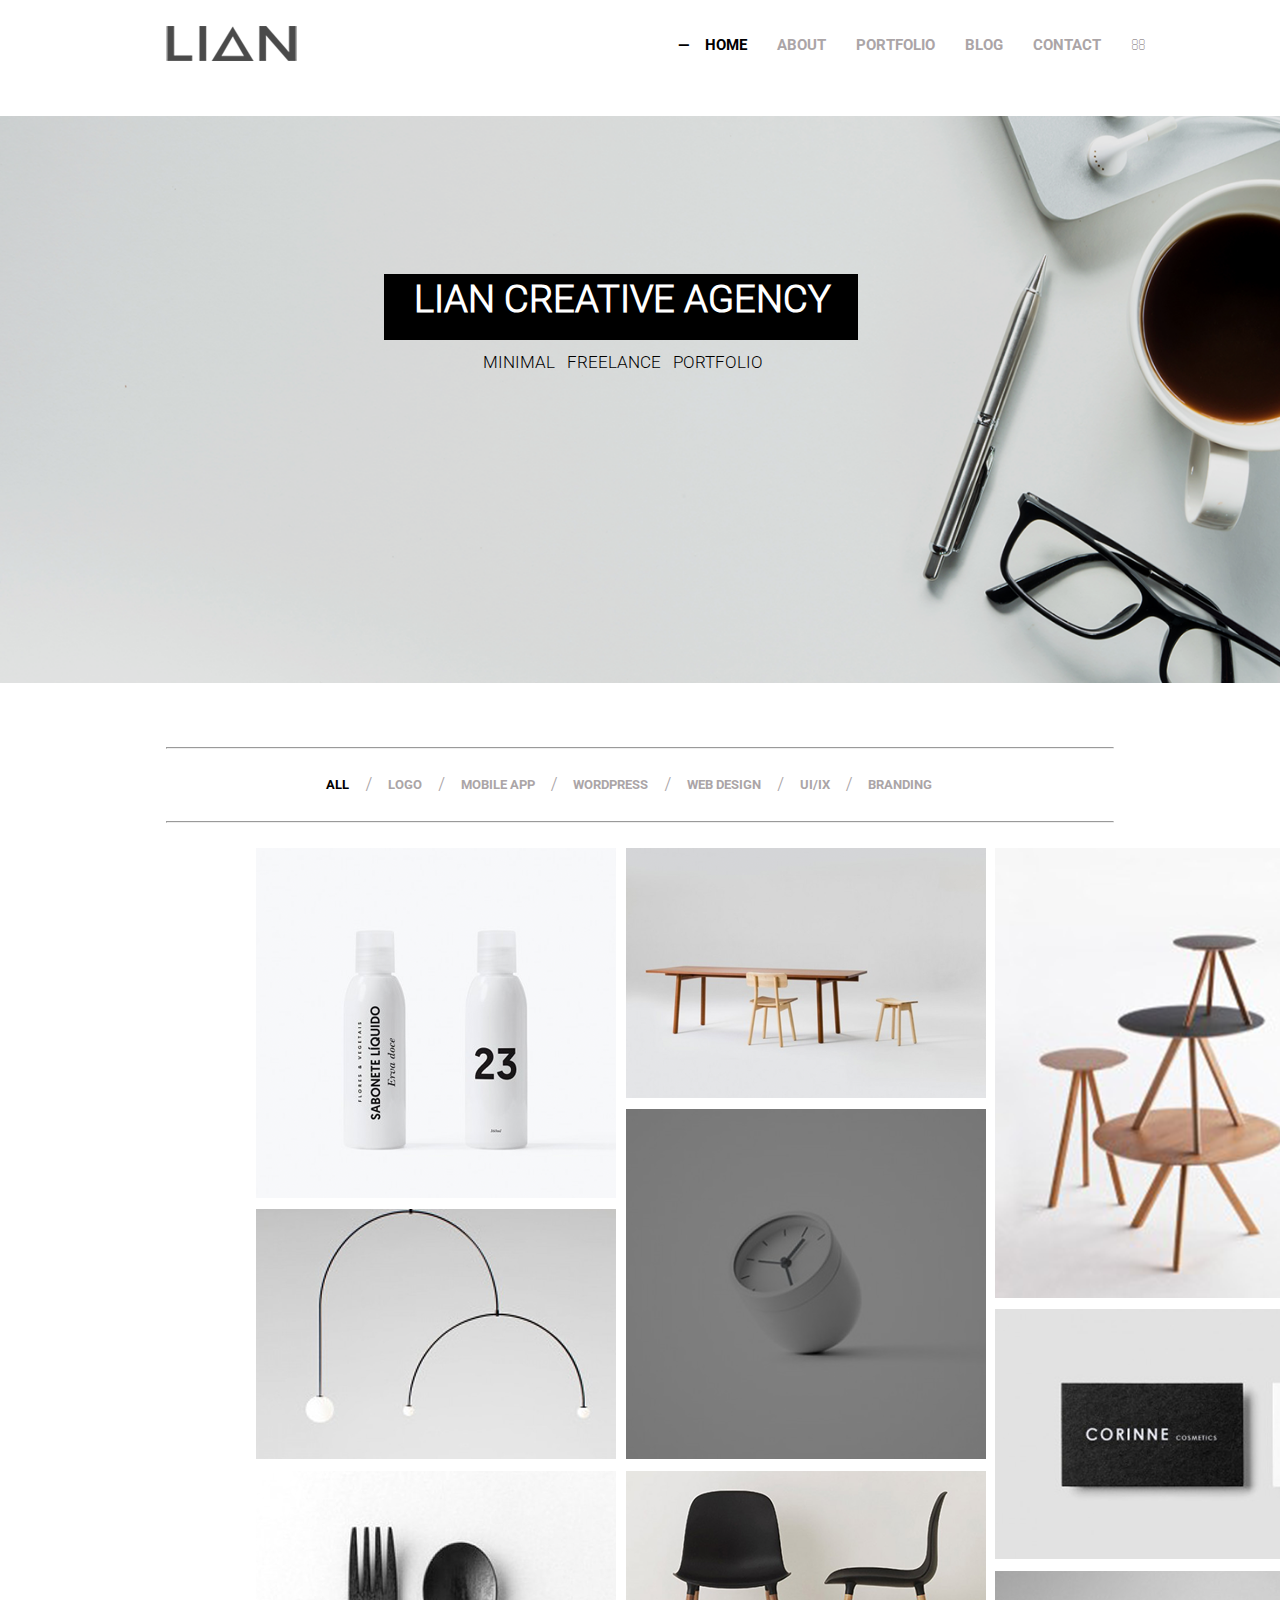
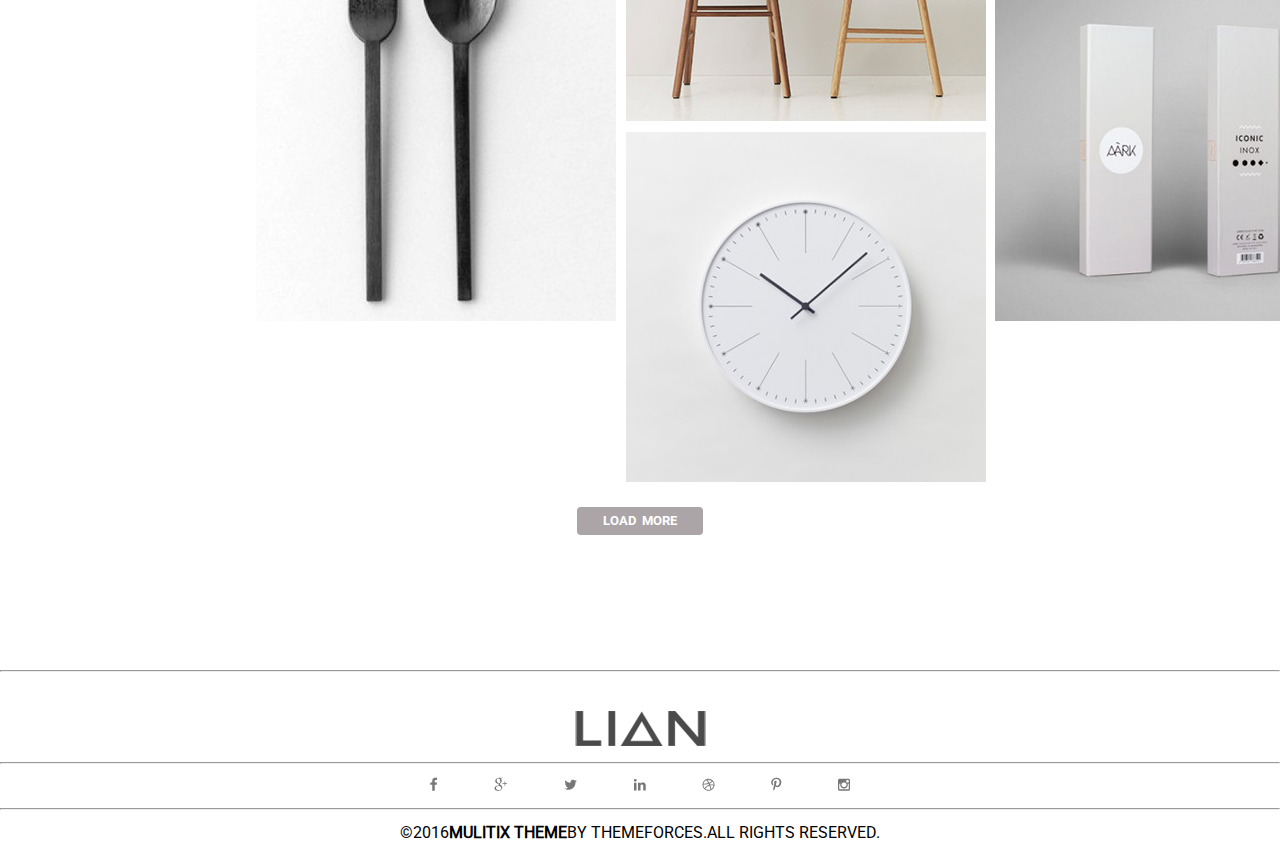
<file: index.html>
<!DOCTYPE html>
<html lang="en">
<head>
    <meta charset="UTF-8">
    <meta name="viewport" content="width=device-width, initial-scale=1.0">
    <title>01_home</title>
    <link rel="shortcut icon" href="img/logo copy.png" type="image/x-icon">
    <link rel="stylesheet" href="CSS/style.css">
</head>
<body>
    <header>
        <div class="menuCont">
            <div class="menu">
                <input type="checkbox" id="burger-checkbox" class="burger-checkbox">
                <label for="burger-checkbox" class="burger"></label>
                <ul class="menu-list">
                    <li class="logo"><a  href="#" class="menu-item"><img src="img/logo copy.png" alt=""></a></li>
                <div class="othLinks">
                    <li><a href="#" class="menu-item b">—</a></li>
                    <li><a href="index.html" class="menu-item b">HOME</a><li>
                    <li><a href="HTML/02_about.html" class="menu-item">ABOUT</a><li>
                    <li><a href="HTML/03_portfolio.html" class="menu-item">PORTFOLIO</a><li>
                    <li><a href="#" class="menu-item">BLOG</a><li>
                    <li><a href="#" class="menu-item">CONTACT</a><li>
                    <li><a href="#" class="menu-item"></a><li>
                </div>
                </ul>
                </div>
            </div>

            <div class="headEnd c">
                <br>
                <div class="blackBox a">
                    <h1>LIAN&nbspCREATIVE&nbspAGENCY</h1>
                    <br>
                    <p>MINIMAL &nbsp FREELANCE &nbsp PORTFOLIO </p>
                </div>
            </div>
    </header>

    <main>
    <div class="line">
        <hr class="border">
    <div class="lineCont">
        <li><a class="textLine b" href="">ALL</a></li>
        <li><p class="slash">/</p></li>
        <li><a class="textLine" href="">LOGO</a></li>
        <li><p class="slash">/</p></li>
        <li><a class="textLine" href="">MOBILE&nbspAPP</a></li>
        <li><p class="slash">/</p></li>
        <li><a class="textLine" href="">WORDPRESS</a></li>
        <li><p class="slash">/</p></li>
        <li><a class="textLine" href="">WEB&nbspDESIGN</a></li>
        <li><p class="slash">/</p></li>
        <li><a class="textLine" href="">UI/IX</a></li>
        <li><p class="slash">/</p></li>
        <li><a class="textLine" href="">BRANDING</a></li>
    </div>
        <hr class="border">
    </div>
        
    <div class="group">

        <div class="columnOne">
            <img class="img1" src="img/Layer 5.png" alt="">
            <img class="img2" src="img/03-2zleu24glr7016sn1g3hmo.png" alt="">
            <img class="img3" src="img/06-2zlj0ujrqnmk369fr9ydxc.png" alt="">
        </div>

        <div class="columnTwo">
            <img class="img4" src="img/Layer 4.png" alt="">
            <img class="img5" src="img/04-2zlj0uaq22k6j2rozjl2ps.png" alt="">
            <img class="img6" src="img/thumbnail_blog_large_03-2zl2fkbbslt31dtjwrpkow.png" alt="">
            <img class="img7" src="img/tumblr_nhjjfgWPUU1sfyngeo1_1280-2zos42xrjxk0o1b17ijocg.png" alt="">
        </div>

        <div class="columnThree">
            <img class="img8" src="img/01-2zleu1ve3uwlqd43rony0w.png" alt="">
            <img class="img9" src="img/05-2zlj0ujrqnmk369fr9ydxc.png" alt="">
            <img class="img10" src="img/tumblr_n9isg4n9LH1sfyngeo4_r1_1280-mdlkk8kpn13dohgu37d1wn9lt6xhzqixxvrsw2boe6.png" alt="">
        </div>

   
    </div>

     <div class="buttEnd">
        <a href="" class="grey">LOAD&nbsp MORE</a>
    </div>

    <hr class="PreLast">


    </main>

    <footer>

        <div class="FFimg">
            <img src="img/logo copy.png" alt="">
            </div>
        
            <hr class="secF">

            <div class="socImg">
                <a href=""><img src="img/                                    .png" alt=""></a>
            </div>

            <hr class="secF">

            <p class="LastF">©2016<b>MULITIX THEME</b>BY THEMEFORCES.ALL RIGHTS RESERVED.</p>

    </footer>
</body>
</html>
</file>
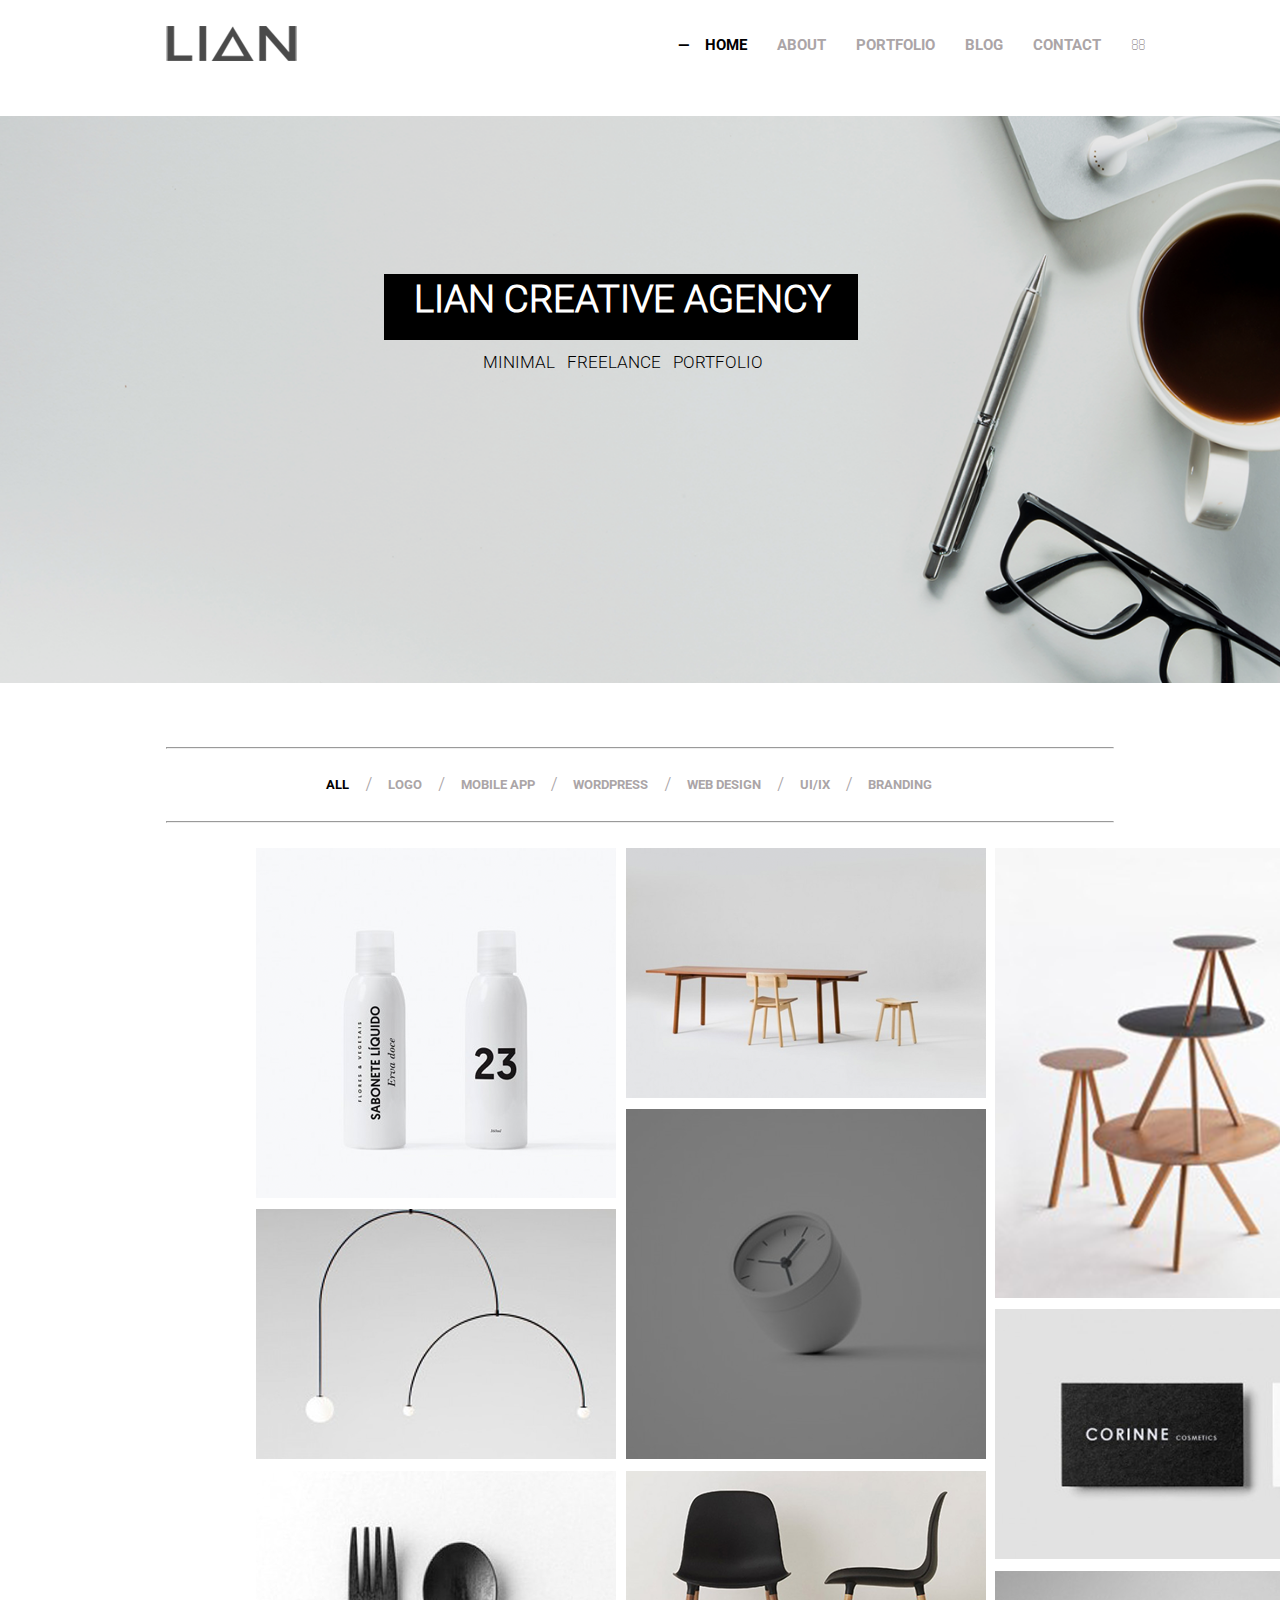
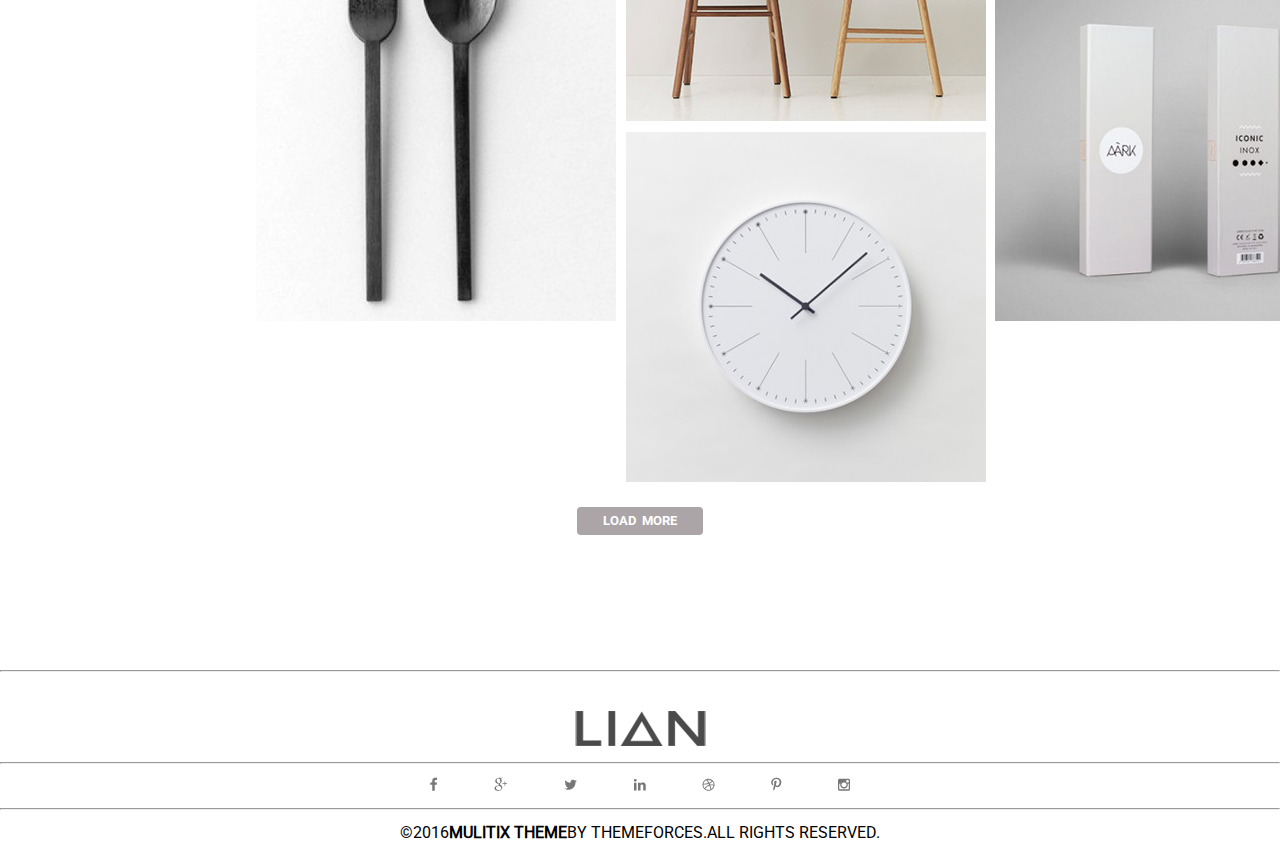
<file: 01_home.html>
<!DOCTYPE html>
<html lang="en">
<head>
    <meta charset="UTF-8">
    <meta name="viewport" content="width=device-width, initial-scale=1.0">
    <title>01_home</title>
    <link rel="shortcut icon" href="img/logo copy.png" type="image/x-icon">
    <link rel="stylesheet" href="CSS/style.css">
</head>
<body>
    <header>
        <div class="menuCont">
            <div class="menu">
                <input type="checkbox" id="burger-checkbox" class="burger-checkbox">
                <label for="burger-checkbox" class="burger"></label>
                <ul class="menu-list">
                    <li class="logo"><a  href="#" class="menu-item"><img src="img/logo copy.png" alt=""></a></li>
                <div class="othLinks">
                    <li><a href="#" class="menu-item b">—</a></li>
                    <li><a href="#" class="menu-item b">HOME</a><li>
                    <li><a href="#" class="menu-item">ABOUT</a><li>
                    <li><a href="#" class="menu-item">PORTFOLIO</a><li>
                    <li><a href="#" class="menu-item">BLOG</a><li>
                    <li><a href="#" class="menu-item">CONTACT</a><li>
                    <li><a href="#" class="menu-item"></a><li>
                </div>
                </ul>
                </div>
            </div>

            <div class="headEnd c">
                <br>
                <div class="blackBox a">
                    <h1>LIAN&nbspCREATIVE&nbspAGENCY</h1>
                    <br>
                    <p>MINIMAL &nbsp FREELANCE &nbsp PORTFOLIO </p>
                </div>
            </div>
    </header>

    <main>
    <div class="line">
        <hr class="border">
    <div class="lineCont">
        <li><a class="textLine b" href="">ALL</a></li>
        <li><p class="slash">/</p></li>
        <li><a class="textLine" href="">LOGO</a></li>
        <li><p class="slash">/</p></li>
        <li><a class="textLine" href="">MOBILE&nbspAPP</a></li>
        <li><p class="slash">/</p></li>
        <li><a class="textLine" href="">WORDPRESS</a></li>
        <li><p class="slash">/</p></li>
        <li><a class="textLine" href="">WEB&nbspDESIGN</a></li>
        <li><p class="slash">/</p></li>
        <li><a class="textLine" href="">UI/IX</a></li>
        <li><p class="slash">/</p></li>
        <li><a class="textLine" href="">BRANDING</a></li>
    </div>
        <hr class="border">
    </div>
        
    <div class="group">

        <div class="columnOne">
            <img class="img1" src="img/Layer 5.png" alt="">
            <img class="img2" src="img/03-2zleu24glr7016sn1g3hmo.png" alt="">
            <img class="img3" src="img/06-2zlj0ujrqnmk369fr9ydxc.png" alt="">
        </div>

        <div class="columnTwo">
            <img class="img4" src="img/Layer 4.png" alt="">
            <img class="img5" src="img/04-2zlj0uaq22k6j2rozjl2ps.png" alt="">
            <img class="img6" src="img/thumbnail_blog_large_03-2zl2fkbbslt31dtjwrpkow.png" alt="">
            <img class="img7" src="img/tumblr_nhjjfgWPUU1sfyngeo1_1280-2zos42xrjxk0o1b17ijocg.png" alt="">
        </div>

        <div class="columnThree">
            <img class="img8" src="img/01-2zleu1ve3uwlqd43rony0w.png" alt="">
            <img class="img9" src="img/05-2zlj0ujrqnmk369fr9ydxc.png" alt="">
            <img class="img10" src="img/tumblr_n9isg4n9LH1sfyngeo4_r1_1280-mdlkk8kpn13dohgu37d1wn9lt6xhzqixxvrsw2boe6.png" alt="">
        </div>

   
    </div>

     <div class="buttEnd">
        <a href="" class="grey">LOAD&nbsp MORE</a>
    </div>

    <hr class="PreLast">


    </main>

    <footer>

        <div class="FFimg">
            <img src="img/logo copy.png" alt="">
            </div>
        
            <hr class="secF">

            <div class="socImg">
                <a href=""><img src="img/                                    .png" alt=""></a>
            </div>

            <hr class="secF">

            <p class="LastF">©2016<b>MULITIX THEME</b>BY THEMEFORCES.ALL RIGHTS RESERVED.</p>

    </footer>
</body>
</html>
</file>
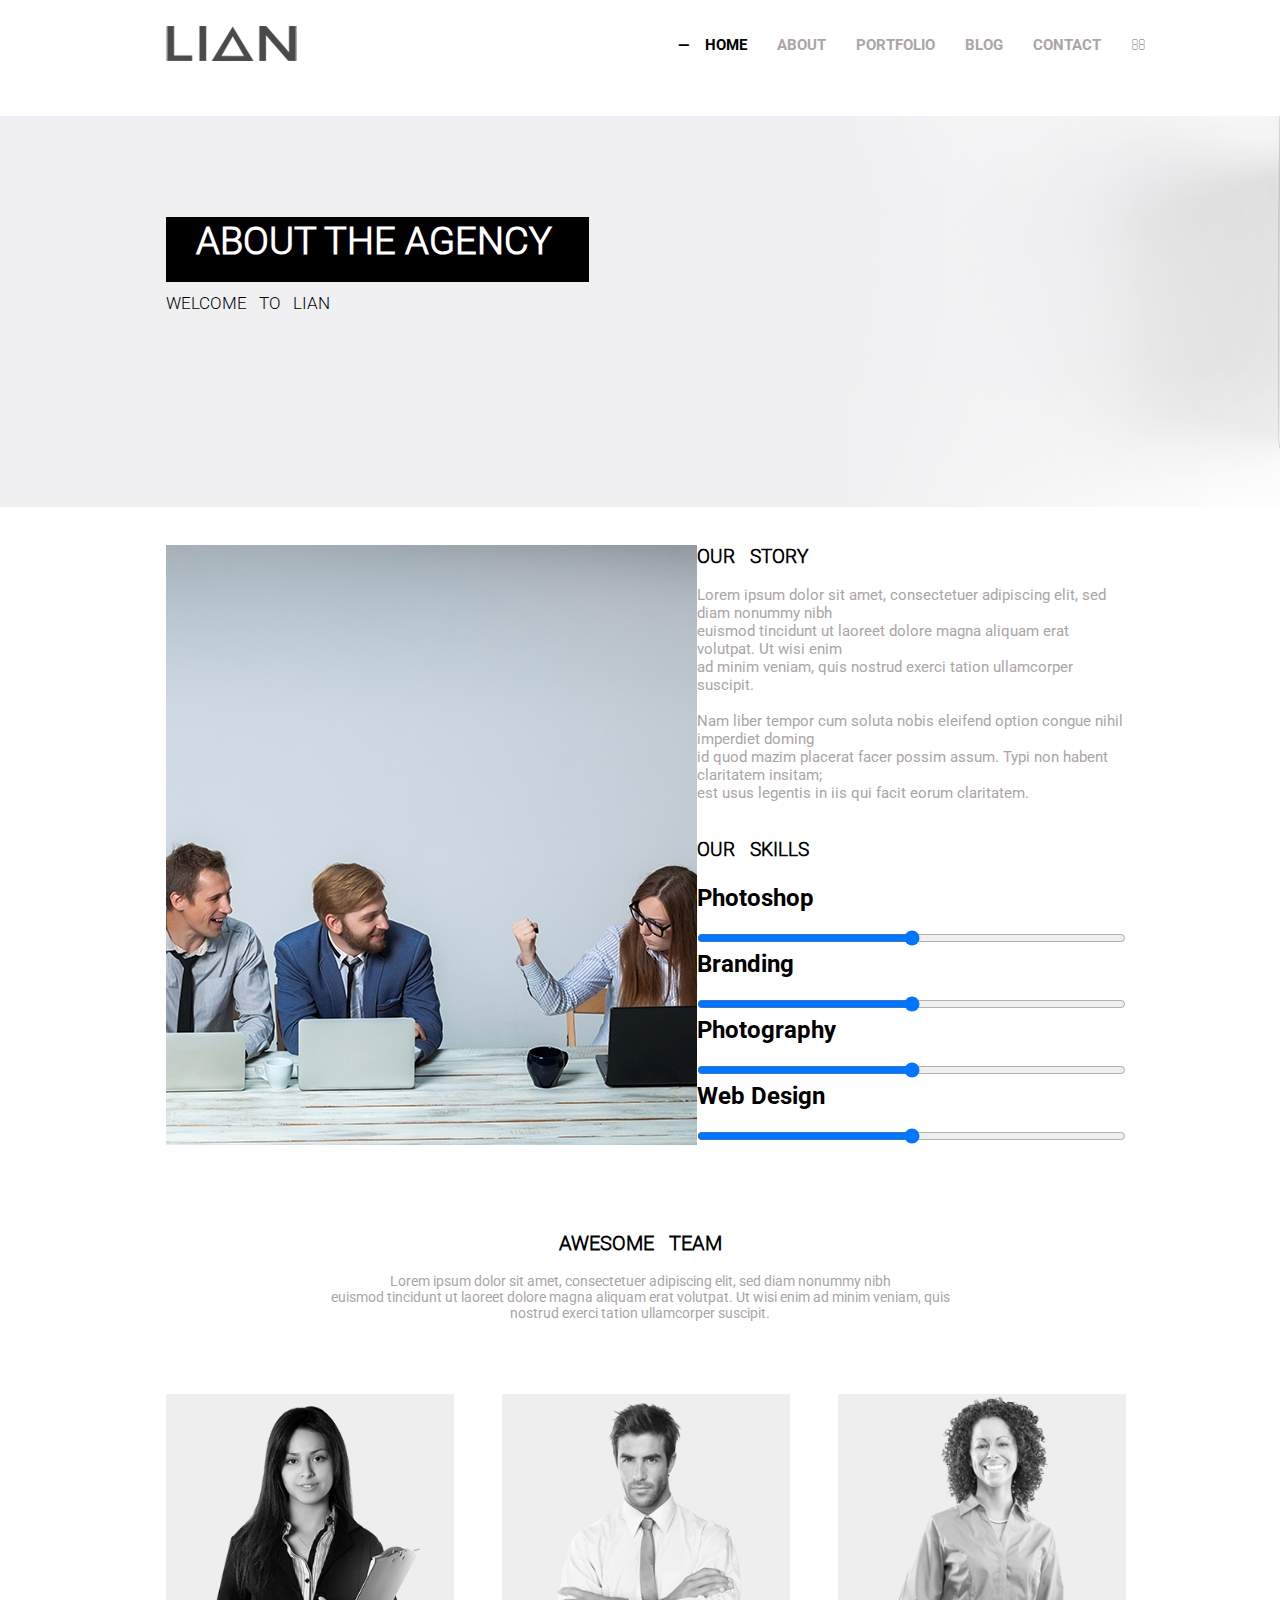
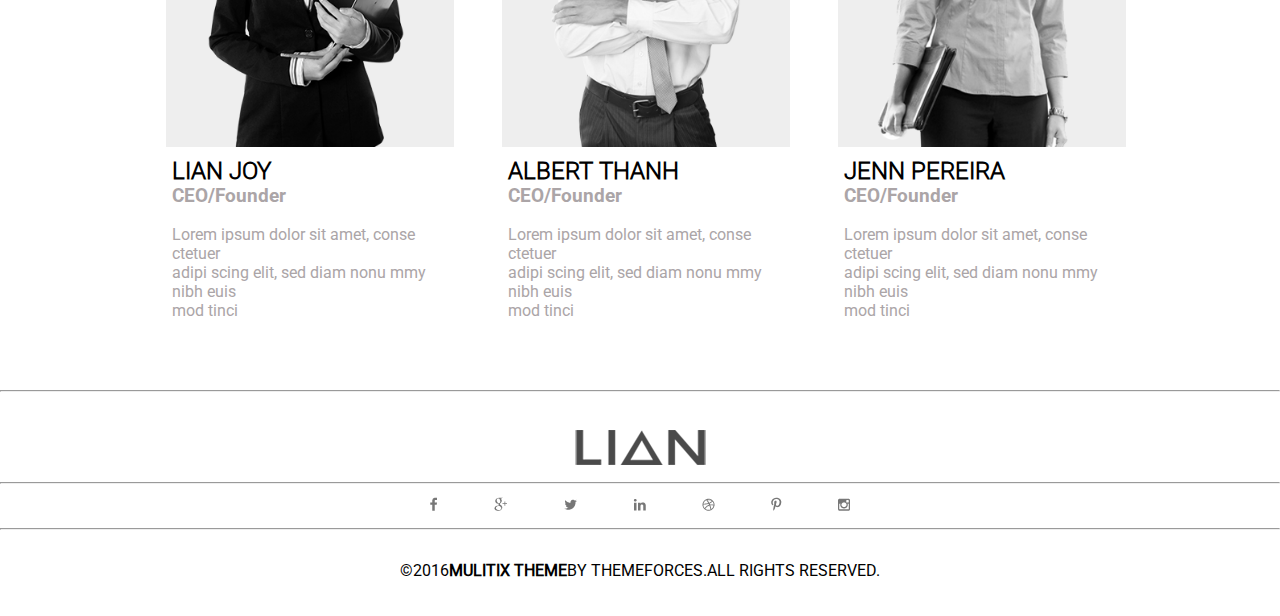
<file: 02_about.html>
<!DOCTYPE html>
<html lang="en">
<head>
    <meta charset="UTF-8">
    <meta name="viewport" content="width=device-width, initial-scale=1.0">
    <title>02_about</title>
    <link rel="stylesheet" href="CSS/style.css">
    <link rel="shortcut icon" href="img/logo copy.png" type="image/x-icon">
</head>
<body>
    <header>
        <div class="menuCont">
            <div class="menu">
                <input type="checkbox" id="burger-checkbox" class="burger-checkbox">
                <label for="burger-checkbox" class="burger"></label>
                <ul class="menu-list">
                    <li class="logo"><a  href="#" class="menu-item"><img src="img/logo copy.png" alt=""></a></li>
                <div class="othLinks">
                    <li><a href="#" class="menu-item b">—</a>
                    <li><a href="#" class="menu-item b">HOME</a><li>
                    <li><a href="#" class="menu-item">ABOUT</a><li>
                    <li><a href="#" class="menu-item">PORTFOLIO</a><li>
                    <li><a href="#" class="menu-item">BLOG</a><li>
                    <li><a href="#" class="menu-item">CONTACT</a><li>
                    <li><a href="#" class="menu-item"></a><li>
                </div>
                </ul>
                </div>
            </div>

            <div class="headEnd d">
                <br>
                <div class="blackBox g">
                    <h1>ABOUT THE AGENCY</h1>
                    <br>
                    <p>WELCOME &nbsp TO &nbsp LIAN</p>
                </div>
            </div>
    </header>
        
    <main>
        <div class="mainlGroup">
            <div class="mainImg">
                <img src="img/shutterstock_295137809.png" alt="">
            </div>

        <div class="partTwo">

            <div class="mainlInfo">
                <h2>OUR &nbsp STORY</h2>
                <br>
                <p>Lorem ipsum dolor sit amet, consectetuer adipiscing elit, sed diam nonummy nibh<br>euismod tincidunt ut laoreet dolore magna aliquam erat volutpat. Ut wisi enim <br>ad minim veniam, quis nostrud exerci tation ullamcorper suscipit.</p>
                <br>
                <p>Nam liber tempor cum soluta nobis eleifend option congue nihil imperdiet doming<br>id quod mazim placerat facer possim assum. Typi non habent claritatem insitam;<br>est usus legentis in iis qui facit eorum claritatem.</p>
                <br>
                <br>
                <h2>OUR &nbsp SKILLS</h2>
                <br>
            <div class="lines">
                <h2>Photoshop</h2>
                <br>
                <input class="inLine" type="range">
                <br>
                <h2>Branding</h2>
                <br>
                <input class="inLine" type="range">
                <br>
                <h2>Photography</h2>
                <br>
                <input class="inLine" type="range">
                <br>
                <h2>Web Design</h2>
                <br>
                <input class="inLine" type="range">
                </div>
            </div>
            
        </div>

        </div>

            <br>

            <div class="mainCent">
                <h2>AWESOME &nbsp TEAM</h2>
                <br>
                <p>Lorem ipsum dolor sit amet, consectetuer adipiscing elit, sed diam nonummy nibh<br>euismod tincidunt ut laoreet dolore magna aliquam erat volutpat. Ut wisi enim ad minim veniam, quis<br>nostrud exerci tation ullamcorper suscipit.</p>
            </div>

        <div class="aboCards">

            <div class="aCard">
                <img src="img/Hue_Saturation 1-2.png" alt="">
            <div class="cardText">
                <h2>LIAN JOY</h2>
                <h3>CEO/Founder</h3>
                <br>
                <p>Lorem ipsum dolor sit amet, conse ctetuer<br>adipi scing elit, sed diam nonu mmy nibh euis<br>mod tinci</p>    
            </div> </div>

            <div class="aCard">
                <img src="img/Hue_Saturation 1-1.png" alt="">
            <div class="cardText">
                <h2>ALBERT THANH </h2>
                <h3>CEO/Founder</h3>
                <br>
                <p>Lorem ipsum dolor sit amet, conse ctetuer<br>adipi scing elit, sed diam nonu mmy nibh euis<br>mod tinci</p>    
            </div> </div>

            <div class="aCard">
                <img src="img/Hue_Saturation 1.png" alt="">
            <div class="cardText">
                <h2>JENN PEREIRA</h2>
                <h3>CEO/Founder</h3>
                <br>
                <p>Lorem ipsum dolor sit amet, conse ctetuer<br>adipi scing elit, sed diam nonu mmy nibh euis<br>mod tinci</p>    
            </div> </div>

        </div>
            
        <hr class="aboutS">
        
    </main>

    <footer>
        <div class="FFimg">
            <img src="img/logo copy.png" alt="">
            </div>
        
            <hr class="secF">

            <div class="socImg">
                <a href=""><img src="img/                                    .png" alt=""></a>
            </div>

            <hr class="secF">
            <br>
            <p class="LastF">©2016<b>MULITIX THEME</b>BY THEMEFORCES.ALL RIGHTS RESERVED.</p>
            <br>
            <br>
            
    </footer>
</body>
</html>
</file>
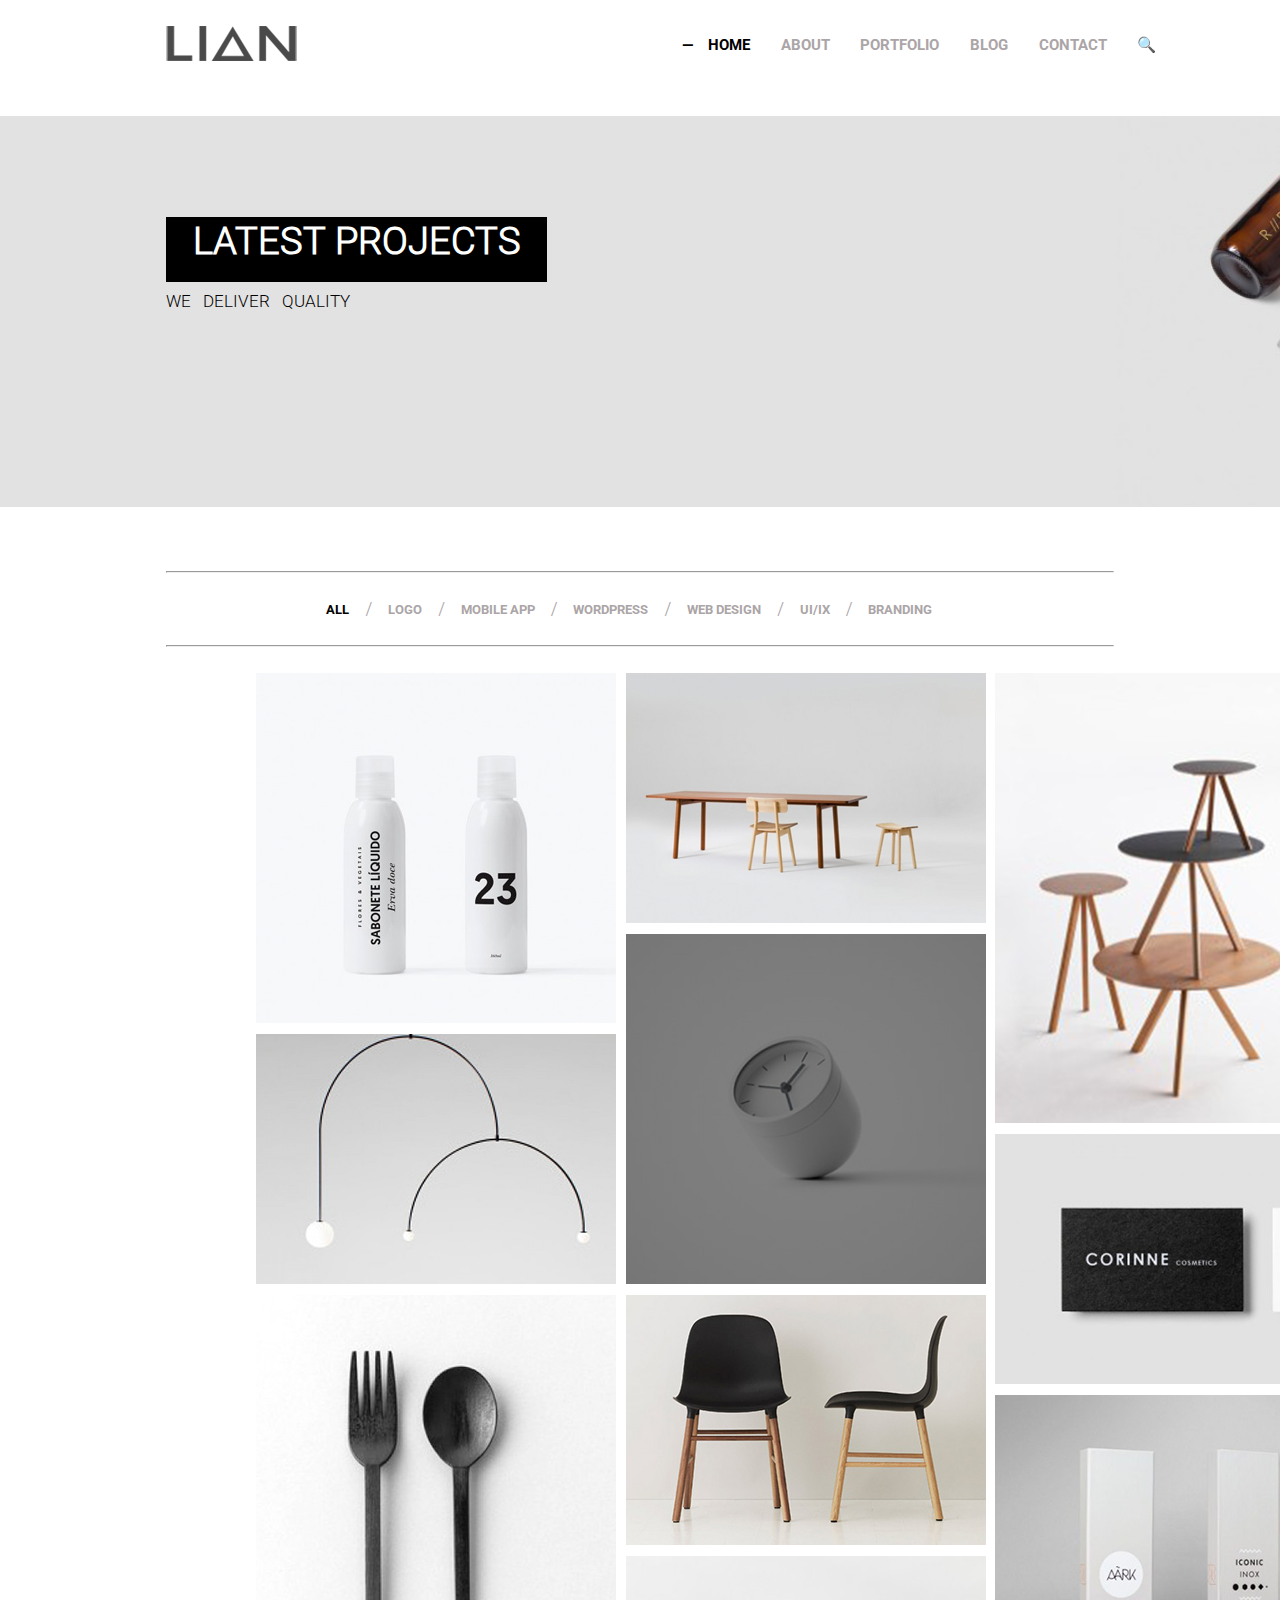
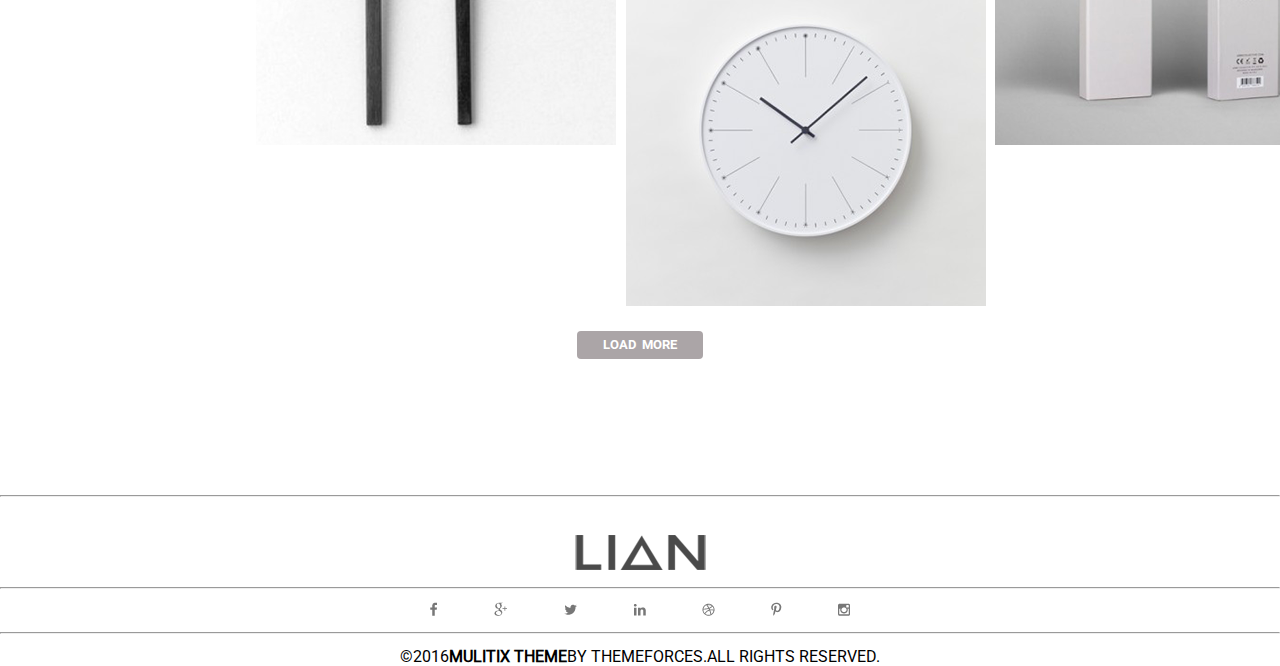
<file: 03_portfolio.html>
<!DOCTYPE html>
<html lang="en">
<head>
    <meta charset="UTF-8">
    <meta name="viewport" content="width=device-width, initial-scale=1.0">
    <title>03_portfolio</title>
    <link rel="shortcut icon" href="img/logo copy.png" type="image/x-icon">
    <link rel="stylesheet" href="CSS/style.css">
</head>
<body>
    <header>
        <div class="menuCont">
            <div class="menu">
                <input type="checkbox" id="burger-checkbox" class="burger-checkbox">
                <label for="burger-checkbox" class="burger"></label>
                <ul class="menu-list">
                    <li class="logo"><a  href="#" class="menu-item"><img src="img/logo copy.png" alt=""></a></li>
                <div class="othLinks">
                    <li><a href="#" class="menu-item b">—</a>
                    <li><a href="#" class="menu-item b">HOME</a><li>
                    <li><a href="#" class="menu-item">ABOUT</a><li>
                    <li><a href="#" class="menu-item">PORTFOLIO</a><li>
                    <li><a href="#" class="menu-item">BLOG</a><li>
                    <li><a href="#" class="menu-item">CONTACT</a><li>
                    <li><a href="#" class="menu-item">🔍</a><li>
                </div>
                </ul>
                </div>
            </div>

            <div class="headEnd">
                <br>
                <div class="blackBox">
                    <h1>LATEST&nbspPROJECTS</h1>
                    <br>
                    <p>WE &nbsp DELIVER &nbsp QUALITY</p>
                </div>
            </div>
    </header>

    <main>
    <div class="line">
        <hr class="border">
    <div class="lineCont">
        <li><a class="textLine b" href="">ALL</a></li>
        <li><p class="slash">/</p></li>
        <li><a class="textLine" href="">LOGO</a></li>
        <li><p class="slash">/</p></li>
        <li><a class="textLine" href="">MOBILE&nbspAPP</a></li>
        <li><p class="slash">/</p></li>
        <li><a class="textLine" href="">WORDPRESS</a></li>
        <li><p class="slash">/</p></li>
        <li><a class="textLine" href="">WEB&nbspDESIGN</a></li>
        <li><p class="slash">/</p></li>
        <li><a class="textLine" href="">UI/IX</a></li>
        <li><p class="slash">/</p></li>
        <li><a class="textLine" href="">BRANDING</a></li>
    </div>
        <hr class="border">
    </div>
        
    <div class="group">

        <div class="columnOne">
            <img class="img1" src="img/Layer 5.png" alt="">
            <img class="img2" src="img/03-2zleu24glr7016sn1g3hmo.png" alt="">
            <img class="img3" src="img/06-2zlj0ujrqnmk369fr9ydxc.png" alt="">
        </div>

        <div class="columnTwo">
            <img class="img4" src="img/Layer 4.png" alt="">
            <img class="img5" src="img/04-2zlj0uaq22k6j2rozjl2ps.png" alt="">
            <img class="img6" src="img/thumbnail_blog_large_03-2zl2fkbbslt31dtjwrpkow.png" alt="">
            <img class="img7" src="img/tumblr_nhjjfgWPUU1sfyngeo1_1280-2zos42xrjxk0o1b17ijocg.png" alt="">
        </div>

        <div class="columnThree">
            <img class="img8" src="img/01-2zleu1ve3uwlqd43rony0w.png" alt="">
            <img class="img9" src="img/05-2zlj0ujrqnmk369fr9ydxc.png" alt="">
            <img class="img10" src="img/tumblr_n9isg4n9LH1sfyngeo4_r1_1280-mdlkk8kpn13dohgu37d1wn9lt6xhzqixxvrsw2boe6.png" alt="">
        </div>

   
    </div>

     <div class="buttEnd">
        <a href="" class="grey">LOAD&nbsp MORE</a>
    </div>

    <hr class="PreLast">
    </main>

    <footer>
        <div class="FFimg">
            <img src="img/logo copy.png" alt="">
            </div>
        
            <hr class="secF">

            <div class="socImg">
                <a href=""><img src="img/                                    .png" alt=""></a>
            </div>

            <hr class="secF">

            <p class="LastF">©2016<b>MULITIX THEME</b>BY THEMEFORCES.ALL RIGHTS RESERVED.</p>
    </footer>
</body>
</html>
</file>
<file: CSS/style.css>
*{
    margin: 0;
    padding: 0;
    box-sizing: border-box;
}
@font-face {
    font-family: 'RobotoLight';
    src: url(../fonts/Roboto-Light.ttf);
    font-weight: normal;
}
@font-face {
  font-family: 'RobotoBold';
  src: url(../fonts/Roboto-Bold.ttf);
  font-weight: normal;
}
@font-face {
  font-family: 'RobotoRegular';
  src: url(../fonts/Roboto-Regular.ttf);
  font-weight: normal;
}
#burger-checkbox{
    display: none;
}
.menuCont{
    display: flex;
    justify-content: space-between;
    margin-top: 2%;
    padding-left: 13%;
    padding-right: 12%;
    height: 10vh;
}
.menu-item{
  font-family: RobotoBold;
}
.menu>ul{
    display: flex;
    justify-content: space-between;
}
.links{
    margin-left: 10%;
}
a{
  text-decoration: none;
  font-size: 1.2vw;
}
li{
  margin-right: 5%;
  list-style: none;
  display: flex;
  align-items: center;
}
.othLinks{
    display: flex;
    justify-content: space-between;
    margin-left: 83%;
    color: black;
}
.othLinks a{
    color: #aba5a7;
}
.b{
    color: black !important;
}
.headImg>img{
    margin-top: 1.5%;
    width: 100%;
}
.blackBox{
    background-color: black;
    width: 29.7%;
    height: 7.3vh;
    margin-top: 6.5%;
    margin-left: 13%; 
    padding-top: 0.1%;
}
.blackBox>h1{
    color: white;
    padding-inline: 6.9%;
    font-family: RobotoLight;
    font-size: 3vw;
}
.blackBox>p{
    font-family: RobotoLight;
    color: black;
    font-size: 1.3vw;
    margin-top: 3%;
}
.headEnd{
    background-image: url(../img/first.png);
    height: 43.5vh;
    background-size: cover;
    margin-top: 5;
}
.lineCont{
  display: flex;
  justify-content: space-between;
  padding-left: 25.5%;
  padding-right: 49%;
  height: 8vh;

}
.line{
  margin-top: 5%;
}
.border{
  margin-left: 13%;
  margin-right: 13%;
  color: #aba5a7;
}
.lineCont a{
  font-size: 1vw;
}
.slash{
  font-size: 1.7vw;
  color: #aba5a7;
}
.textLine{
  color: #aba5a7;
  font-family: RobotoBold;
}
.group{
  margin-left: 20%;
  margin-right: 28%;
  margin-top: 2%;
  display: flex;
  justify-content: space-between;
}
.columnOne{
  display: inline;
}
.columnTwo{
  margin-left: 1.5%;
  display: inline;
  margin-right: 1.4%;
}
.columnThree{

  display: inline;
}
.img2{
  margin-top: 2%;
}
.img3{
  margin-top: 2%;
}
.img5{
  margin-top: 2%;
}
.img6{
  margin-top: 2%;
}
.img7{
  margin-top: 2%;
}
.img9{
  margin-top: 2%;
}
.img10{
  margin-top: 2%;
}
.buttEnd{
  margin-top: 2%;
  text-align: center;
}
.buttEnd>a{
  text-decoration: none;
  color: white;
  background-color: #aba5a7;
  font-size: 1vw;
  font-weight: 300;
  padding: 0.5% 2%;
  border-radius: 4px; 
  transition: 0.3s;  
  font-family: RobotoBold;
}
.PreLast{
  margin-top: 11%;
  color: #aba5a7;
}
.FFimg{
  margin-top: 3%;
  text-align: center;
}
.secF{
  margin-top: 1%;
  color: #aba5a7;
}
.socImg{
  text-align: center;
  margin-top: 1%;
}
.LastF{
  text-align: center;
  margin-top: 1%;
  font-family: RobotoRegular;
}
.a{
  margin-left: 30%;
  width: 37%;
  margin-top: 11%;
}
.a>h1{
  padding-inline: 6.3%;
}
.a>p{
  margin-left: 21%;
}
.c{
  background-image: url(../img/shutterstock_353200073.png);
  height: 63vh;
}
.d{
  background-image: url(../img/shutterstock_415747804.png);
}
.g{
  width: 33%;
}
.mainlGroup{
  padding-left: 13%;
  padding-right: 12%;
  margin-top: 3%;
  display: flex;
  justify-content: space-between;
}
.mainlInfo>h2{
  font-size: 1.5vw;
  font-family: RobotoLight;
}
.mainlInfo>p{
  font-size: 1.2vw;
  font-family: RobotoRegular;
  color: #aba5a7;
}
.inLine{
  width: 100%;
}
.lines{
  margin-top: 1%;
}
.lines>h2{
  font-family: RobotoBold;
}
.mainCent{
  text-align: center;
  margin-top: 5%;
}
.mainCent>h2{
  font-size: 1.6vw;
  font-family: RobotoLight;
}
.mainCent>p{
  font-size: 1.1vw;
  font-family: RobotoRegular;
  color: #aba5a7;
}
.aboCards{
  padding-left: 13%;
  padding-right: 12%;
  margin-top: 5.7%;
  display: flex;
  justify-content: space-between;
}
.aCard{
  width: 30%;
}
.aCard>img{
  width: 100%;
}
.cardText{
  margin-top: 2%;
  padding-left: 2%;
}
.cardText>h2{
  font-family: RobotoLight;
}
.cardText>h3{
  font-family: RobotoBold;
  color: #aba5a7;
}
.cardText>p{
  font-family: RobotoRegular;
  color: #aba5a7;
}
.aboutS{
  margin-top: 5.5%;
}





































@media(max-width: 768px) {
    .burger-checkbox {
  position: absolute;
  visibility: hidden;
}
.burger {
  position: relative;
  z-index: 1;
  cursor: pointer;
  display: block;
  position: relative;
  border: none;
  background: transparent;
  width: 40px;
  height: 26px;
  margin-right: 20%;
}
.burger::before,
.burger::after {
  content: '';
  left: 0;
  position: absolute;
  display: block;
  width: 100%;
  height: 4px;
  border-radius: 10px;
  background: #000;
}
.burger::before {
  top: 0;
  box-shadow: 0 11px 0 #000;
  transition: box-shadow .3s .15s, top .3s .15s, transform .3s;
}
.burger::after {
  bottom: 0;
  transition: bottom .3s .15s, transform .3s;
}
.burger-checkbox:checked + .burger::before {
  top: 11px;
  transform: rotate(45deg);
  box-shadow: 0 6px 0 rgba(0,0,0,0);
  transition: box-shadow .15s, top .3s, transform .3s .15s;
}
.burger-checkbox:checked + .burger::after {
  bottom: 11px;
  transform: rotate(-45deg);
  transition: bottom .3s, transform .3s .15s;
}
.menu-list {
  top: 0;
  left: 0;
  position: absolute;
  display: grid;
  gap: 12px;
  padding: 42px 0;
  margin: 0;
  background: #aba5a7;
  list-style-type: none;
  transform: translateX(-100%);
  transition: .3s;
  width: 200px;
}
.menu-item {
  display: block;
  padding: 8px;
  color: white;
  font-size: 18px;
  text-align: center;
  text-decoration: none;
}
.menu-item:hover {
  background: rgba(255,255,255,.2)
}
.burger-checkbox:checked ~ .menu-list {
  transform: translateX(0);
}

    body{
      width: 768px;
    }
    .headEnd{
       height: 100vh;
    }
    .group img{
    
      margin-left: 19.3%;
      margin-right: 0;
      display: inline;
      width: 120%;
    }

    .group{
      margin-top: 5%;
    }
    
    .headEnd{
      height: 25vh;
    }

    .menu-list{
      margin-top: 0;
    }

  .border{
    margin: 0;
    width: 100%;
  }
  .lineCont a{
    font-size: 1.9vw ;
   
  }

  .mainlInfo{
    margin-left: 12%;
    margin-top: 3%;
  }
  
  .mainlInfo>p{
    font-size: 1.9vw;
  }

  .mainlInfo>h2{
    font-size: 2.3vw;
  }

  .partTwo{
    height: 1vh;
  }

  .slash{
    font-size: 3vw;
  }
   .blackBox{
    height: 3vh;
    font-size: 5vw;
   }
  .lineCont{
    padding-right: 59%;
    padding-left: 14%;
  }

  .socImg>img{
    margin-left: 0;
     width: 100%;
  }

  .columnOne{
    margin-right: 5%;
  }
  
  .columnTwo{
    margin-right: 11%;
  }

  .othLinks{
    margin-left: 0;
  }

   .socImg{
    margin-top: 3%;
   }

  .secF{
    margin-top: 3%;
  }

  .LastF{
    margin-top: 2%;
  }
  .buttEnd>a{
  font-size: 2.3vw;
  }

  .aboCards{
    display: inline;
  }
  .aCard{
    width: 65%; 
     margin-left: 21%;
     margin-top: 11%;
  }
   .mainImg{
    padding-left: 12%;
   }
  
  .mainlGroup{
    display: inline;
  }
   
  .inLine{
    width: 77%;
  }
  
  .d{
    height: 25vh;
  }

  .mainCent{
    margin-left: 3%;
    margin-top: 70%;
  }

  .mainCent>h2{
    font-size: 2.5vw;
  }

  .mainCent>p{
    font-size: 1.7vw;
  }
  .othLinks{
    flex-direction: column;
  }
  .menu-list{
    flex-direction: column;
  }
  .othLinks a {
    color: #5e5e5e;
}
}

@media(max-width: 425px) {
  .burger-checkbox {
      position: absolute;
      visibility: hidden;
    }
    .burger {
      cursor: pointer;
      display: block;
      position: relative;
      border: none;
      background: transparent;
      width: 40px;
      height: 26px;
      margin: 30px auto;
    }
    .burger::before,
    .burger::after {
      content: '';
      left: 0;
      position: absolute;
      display: block;
      width: 100%;
      height: 4px;
      border-radius: 10px;
      background: #000;
    }
    .burger::before {
      top: 0;
      box-shadow: 0 11px 0 #000;
      transition: box-shadow .3s .15s, top .3s .15s, transform .3s;
    }
    .burger::after {
      bottom: 0;
      transition: bottom .3s .15s, transform .3s;
    }
    .burger-checkbox:checked + .burger::before {
      top: 11px;
      transform: rotate(45deg);
      box-shadow: 0 6px 0 rgba(0,0,0,0);
      transition: box-shadow .15s, top .3s, transform .3s .15s;
    }
    .burger-checkbox:checked + .burger::after {
      bottom: 11px;
      transform: rotate(-45deg);
      transition: bottom .3s, transform .3s .15s;
    }

    body{
      width: 425px;
    }
    .lineCont a{
      font-size: 2.5vw;
    }
    .lineCont{
      padding-left: 1%;
      margin-right: 3.9%;
    }
    .blackBox>h1{
      font-size: 4vw;
      
    }
    .blackBox{
      width: 50%;
    }

    .headEnd p{
      font-size: 2vw;
      margin-left: 15%;
    }
    .group{
      width: 70%;
      margin-left: 10%;
    }
    
    .mainCent{
      margin-top: 110%;
    }

    .mainImg>img{
      width: 50%;
    }
}
</file>
